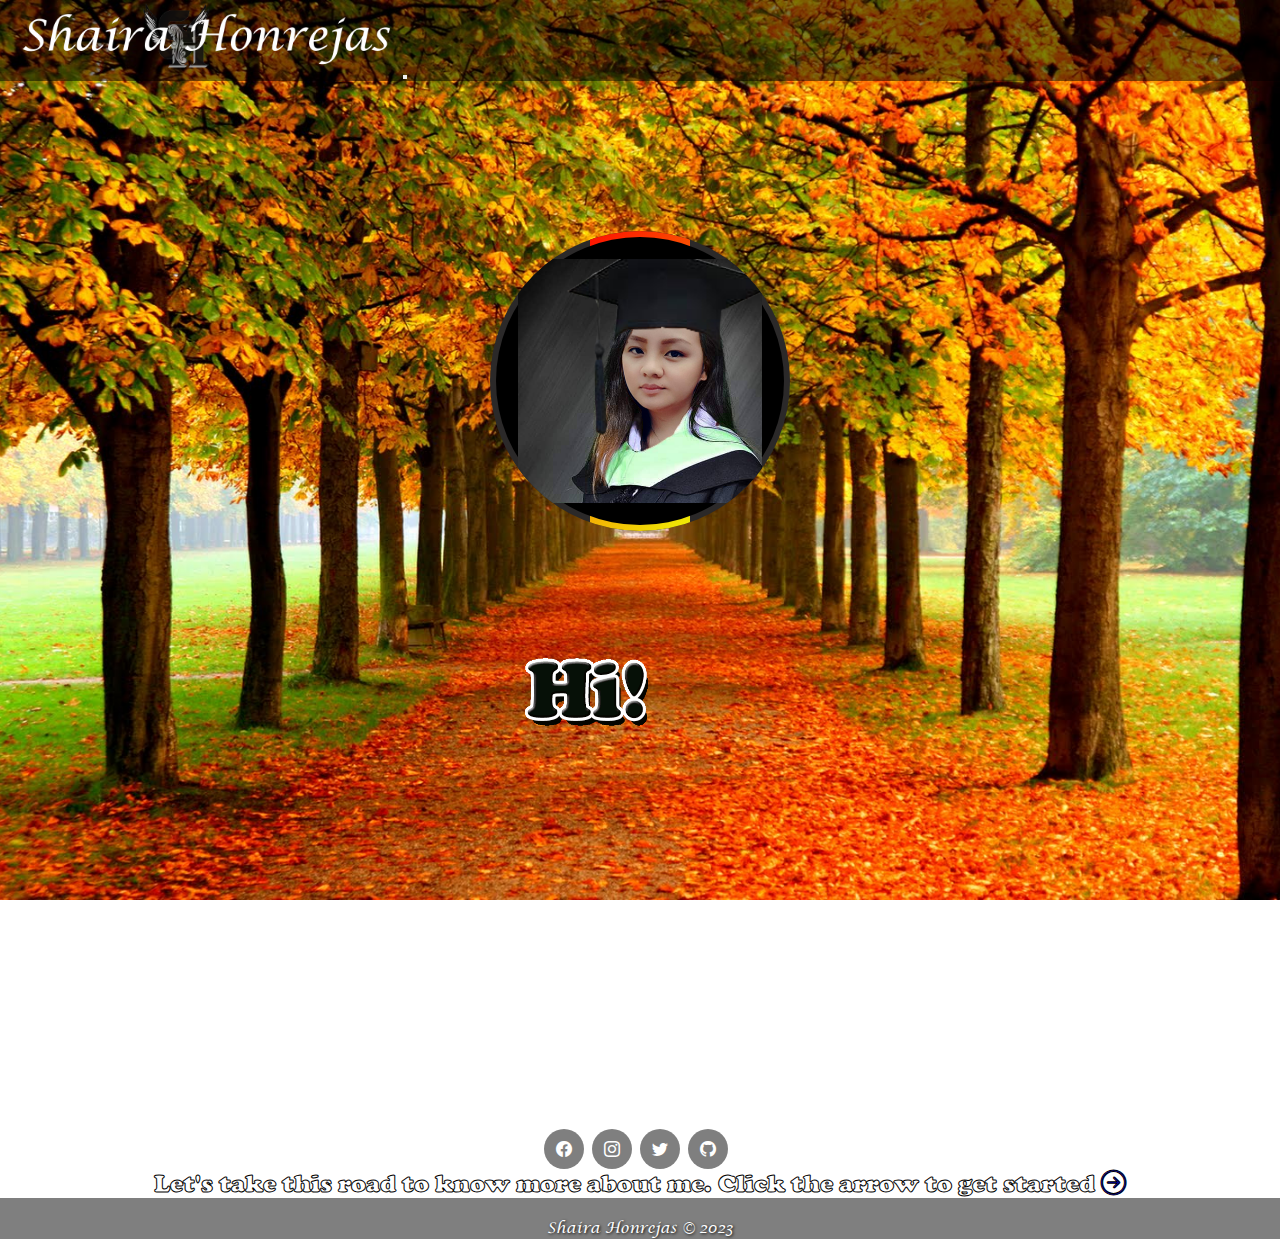
<file: index.html>
<!DOCTYPE html>
<html lang="en">
<head>
    <meta charset="UTF-8">
    <meta http-equiv="X-UA-Compatible" content="IE=edge">
    <meta name="viewport" content="width=device-width, initial-scale=1.0">
    <title>Document</title>
    <link rel="stylesheet" href="main.css">


    <!-- bootstrap link -->
    <link href="https://cdn.jsdelivr.net/npm/bootstrap@5.3.0-alpha1/dist/css/bootstrap.min.css" rel="stylesheet" integrity="sha384-GLhlTQ8iRABdZLl6O3oVMWSktQOp6b7In1Zl3/Jr59b6EGGoI1aFkw7cmDA6j6gD" crossorigin="anonymous">
    <script src="https://cdn.jsdelivr.net/npm/bootstrap@5.3.0-alpha1/dist/js/bootstrap.bundle.min.js" integrity="sha384-w76AqPfDkMBDXo30jS1Sgez6pr3x5MlQ1ZAGC+nuZB+EYdgRZgiwxhTBTkF7CXvN" crossorigin="anonymous"></script>

    <link rel="stylesheet" href="https://cdn.jsdelivr.net/npm/bootstrap-icons@1.10.3/font/bootstrap-icons.css">
    

</head>
<body>
        <nav class="navbar navbar-dark fixed-top">
            <div class="container-fluid">
                <div id="curtain" class="overlay">
                    <!-- javascript: void(0) to prevent a page from reloading -->
                    <a href="javascript:void(0)" class="closebtn" onclick="closeCurtain()">&times;</a>
                    <div class="overlay-content">
                        <ul>
                            <li class="active mb-4"><a href="index.html">Home</a></li>
                            <li class="mb-4"><a href="about.html">About</a></li>
                            <li class="mb-4"><a href="projects.html">Projects</a></li>
                            <li class="mb-4"><a href="contact.html">Contact</a></li>
                        </ul>
                    </div>
                </div>
                <img src="images/logo.png" alt="logo" width="30%" id="logoPic" class="navbar-brand">
                <button class="navbar-toggler me-4 bg-danger" type="button" onclick="openCurtain()">
                    <span class="navbar-toggler-icon"></span>
                </button>
            </div>
        </nav>

            <div class="mypic">
                <div class="img">
                    <div class="box">
                        <div class="contents">
                            <img src="images/grad2.png" alt="pic" class="rounded-circle">
                            <h2>Coding is my passion. <br>
                            <span>FullStack Developer</span></h2>
                            <a href="contact.html">Hire Me</a>
                        </div>
                    </div>
                </div> 
            </div>

        <div class="gif">
            <img src="images/Untitled-1.gif" alt="gif" width="100%">
            <img src="images/Untitled-2.gif" alt="gif" width="100%">
        </div>
        <div class="index-social-links">
            <a href="https://facebook.com/shairahonrejas/" target="_blank"><i class="facebook bi bi-facebook"></i></a>
            <a href=""><i class="instagram bi bi-instagram"></i></a>
            <a href=""><i class="twitter bi bi-twitter"></i></a>
            <a href="https://github.com/shangshai0905" target="_blank"><i class="github bi bi-github"></i></a>
        </div>

        <div class="toknow mt-4 mb-4 container">
            <p>Let's take this road to know more about me. Click the arrow to get started <a href="about.html"> <i class="bi bi-arrow-right-circle"></i></a> </p>
        </div>


        <footer class="container-fluid align-bottom">
            <p>Shaira Honrejas &copy; 2023</p>
        </footer>
    <script src="javascript/main.js"></script>
</body>
</html>
</file>
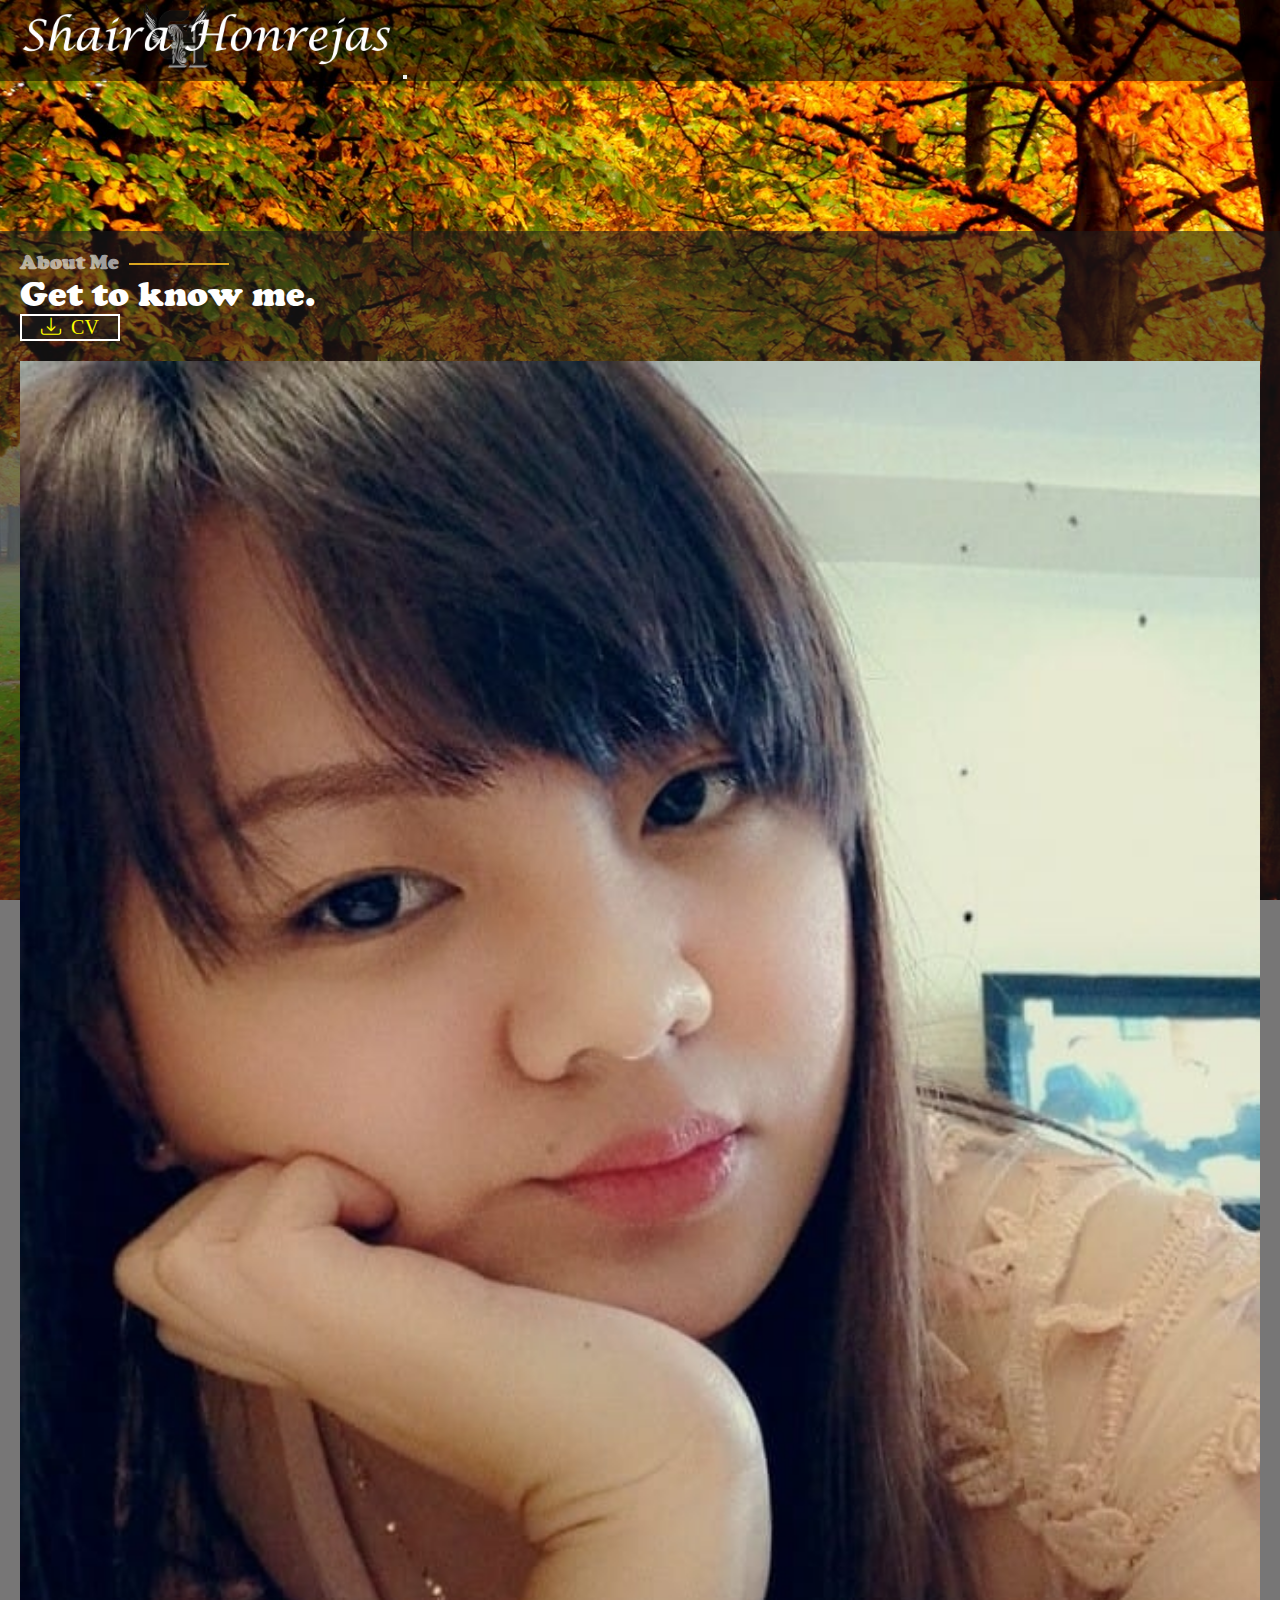
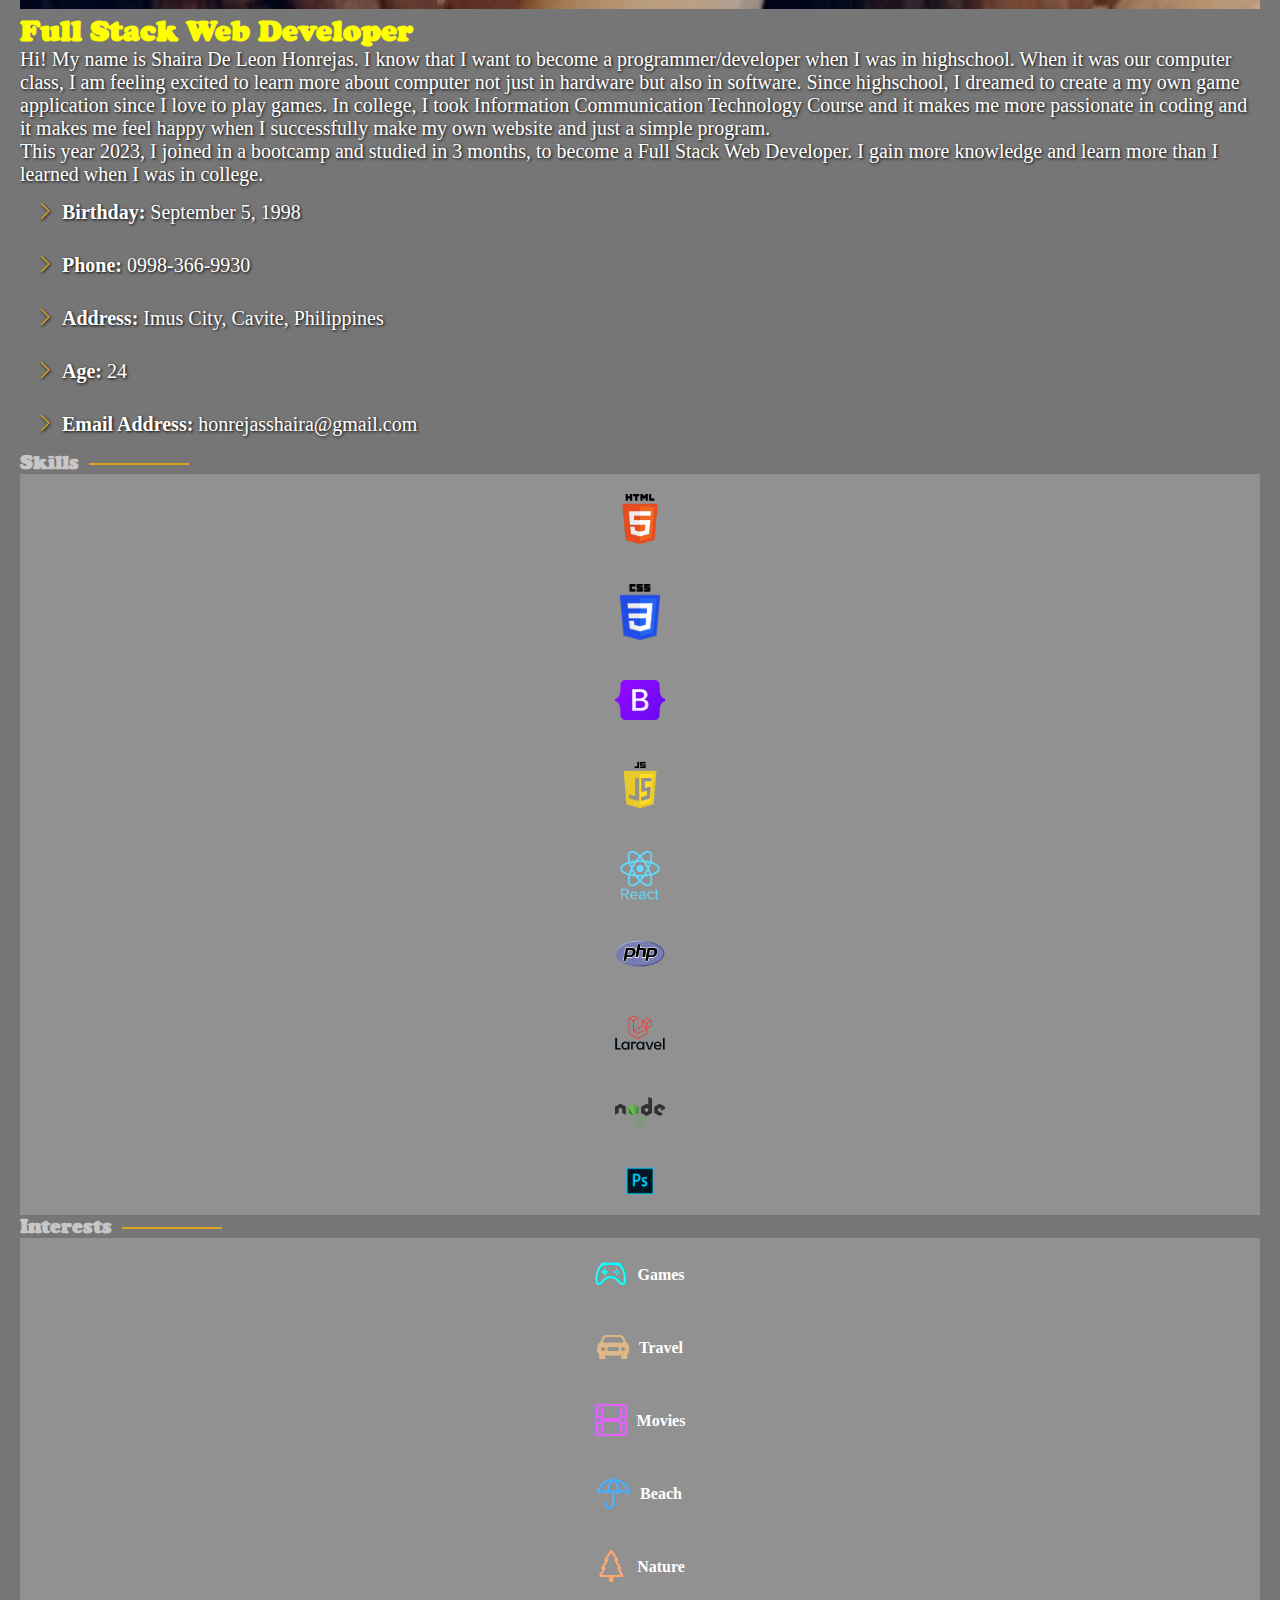
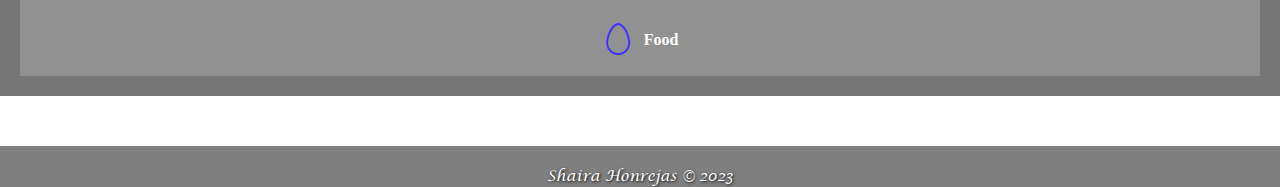
<file: about.html>
<!DOCTYPE html>
<html lang="en">
<head>
    <meta charset="UTF-8">
    <meta http-equiv="X-UA-Compatible" content="IE=edge">
    <meta name="viewport" content="width=device-width, initial-scale=1.0">
    <title>Shaira Honrejas</title>
    <link rel="stylesheet" href="main.css">
    <!-- bootstrap link -->
    <link href="https://cdn.jsdelivr.net/npm/bootstrap@5.3.0-alpha1/dist/css/bootstrap.min.css" rel="stylesheet" integrity="sha384-GLhlTQ8iRABdZLl6O3oVMWSktQOp6b7In1Zl3/Jr59b6EGGoI1aFkw7cmDA6j6gD" crossorigin="anonymous">
    <script src="https://cdn.jsdelivr.net/npm/bootstrap@5.3.0-alpha1/dist/js/bootstrap.bundle.min.js" integrity="sha384-w76AqPfDkMBDXo30jS1Sgez6pr3x5MlQ1ZAGC+nuZB+EYdgRZgiwxhTBTkF7CXvN" crossorigin="anonymous"></script>

    <link rel="stylesheet" href="https://cdn.jsdelivr.net/npm/bootstrap-icons@1.10.3/font/bootstrap-icons.css">
</head>
<body>
    <nav class="navbar navbar-dark fixed-top">
        <div class="container-fluid">
            <div id="curtain" class="overlay">
                <!-- javascript: void(0) to prevent a page from reloading -->
                <a href="javascript:void(0)" class="closebtn" onclick="closeCurtain()">&times;</a>
                <div class="overlay-content">
                    <ul>
                        <li class="mb-4"><a href="index.html">Home</a></li>
                        <li class="active mb-4"><a href="about.html">About</a></li>
                        <li class="mb-4"><a href="projects.html">Projects</a></li>
                        <li class="mb-4"><a href="contact.html">Contact</a></li>
                    </ul>
                </div>
            </div>
            <img src="images/logo.png" alt="logo" width="30%" id="logoPic" class="navbar-brand">
            <button class="navbar-toggler me-4 bg-danger" type="button" onclick="openCurtain()">
                <span class="navbar-toggler-icon"></span>
            </button>
        </div>
    </nav>

    <div class="container about">

        <div class="title">
            <h2>About Me</h2>
            <p>Get to know me.</p>
        </div>
        <div class="resume">
            <a href="CV.pdf" download>
                <div class="download">
                    <i class="bi bi-download"></i> &nbsp; CV
                </div>
            </a>
        </div>
        <div class="row content">
            <div class="col-lg-4">
                <img src="images/me.jpg" alt="me" width="100%" class="rounded-5">
            </div>  
            <div class="col-lg-8 story">
                <h3>Full Stack Web Developer</h3>
                <p>Hi! My name is Shaira De Leon Honrejas. I know that I want to become a programmer/developer when I was in highschool. When it was our computer class, I am feeling excited to learn more about computer not just in hardware but also in software. Since highschool, I dreamed to create a my own game application since I love to play games. In college, I took Information Communication Technology Course and it makes me more passionate in coding and it makes me feel happy when I successfully make my own website and just a simple program.</p>

                <p>This year 2023, I joined in a bootcamp and studied in 3 months, to become a Full Stack Web Developer. I gain more knowledge and learn more than I learned when I was in college.</p>
            </div>
        </div>
        <div class="row info">
            <div class="col-lg-6">
              <ul>
                <li><i class="bi bi-chevron-right"></i> <strong>Birthday:</strong> September 5, 1998</li>
                <li><i class="bi bi-chevron-right"></i> <strong>Phone:</strong> 0998-366-9930</li>
                <li><i class="bi bi-chevron-right"></i> <strong>Address:</strong> Imus City, Cavite, Philippines</li>
              </ul>
            </div>
            <div class="col-lg-6">
              <ul>
                <li><i class="bi bi-chevron-right"></i> <strong>Age:</strong> 24</li>
                <li><i class="bi bi-chevron-right"></i> <strong>Email Address:</strong> honrejasshaira@gmail.com</li>
              </ul>
            </div>
        </div>

        <div class="title">
            <h2>Skills</h2>
        </div>
        <div class="skills container">      
            <div class="row">
                <div class="col-lg-3 col-md-4">
                  <div class="icon-box">
                      <img src="images/html.png" alt="html" width="50px">
                  </div>
                </div>
                <div class="col-lg-3 col-md-4 mt-4 mt-md-0">
                  <div class="icon-box">
                    <img src="images/css.png" alt="css" width="40px">                    
                  </div>
                </div>
                <div class="col-lg-3 col-md-4 mt-4 mt-md-0">
                  <div class="icon-box">
                    <img src="images/Bootstrap.png" alt="bootstrap" width="50px">
                  </div>
                </div>
                <div class="col-lg-3 col-md-4 mt-4 mt-lg-0">
                  <div class="icon-box">
                      <img src="images/js.png" alt="js" width="50px">                  
                  </div>
                </div>
                <div class="col-lg-3 col-md-4 mt-4">
                  <div class="icon-box">
                      <img src="images/react.png" alt="reactjs" width="50px">
                  </div>
                </div>
                <div class="col-lg-3 col-md-4 mt-4">
                  <div class="icon-box">
                      <img src="images/php.png" alt="php" width="50px">
                  </div>
                </div>
                <div class="col-lg-3 col-md-4 mt-4">
                    <div class="icon-box">
                        <img src="images/laravel.png" alt="php" width="100px">
                    </div>
                  </div>
                  <div class="col-lg-3 col-md-4 mt-4">
                    <div class="icon-box">
                        <img src="images/nodejs.png" alt="php" width="50px">
                    </div>
                  </div>
                  <div class="col-lg-3 col-md-4 mt-4">
                    <div class="icon-box">
                        <img src="images/photoshop.png" alt="php" width="50px">
                    </div>
                  </div>  
              </div>
          </div>
        
        <div class="title mt-5 mb-3">
            <h2>Interests</h2>
        </div>
        <div class="interests container">      
            <div class="row">
              <div class="col-lg-3 col-md-4">
                <div class="icon-box">
                    <i class="bi bi-controller" style="color:aqua"></i>
                  <h3>Games</h3>
                </div>
              </div>
              <div class="col-lg-3 col-md-4 mt-4 mt-md-0">
                <div class="icon-box">
                    <i class="bi bi-car-front-fill" style="color: burlywood;"></i>
                  <h3>Travel</h3>
                </div>
              </div>
              <div class="col-lg-3 col-md-4 mt-4 mt-md-0">
                <div class="icon-box">
                    <i class="bi bi-film" style="color: #e361ff;"></i>                  
                    <h3>Movies</h3>
                </div>
              </div>
              <div class="col-lg-3 col-md-4 mt-4 mt-lg-0">
                <div class="icon-box">
                    <i class="bi bi-umbrella" style="color: #47aeff;"></i>                    
                    <h3>Beach</h3>
                </div>
              </div>
              <div class="col-lg-3 col-md-4 mt-4">
                <div class="icon-box">
                    <i class="bi bi-tree"style="color: #ffa76e;"></i>
                  <h3>Nature</h3>
                </div>
              </div>
              <div class="col-lg-3 col-md-4 mt-4">
                <div class="icon-box">
                    <i class="bi bi-egg" style="color: #4233ff;"></i>
                  <h3>Food</h3>
                </div>
              </div>
            </div>
          </div><!-- End Interests -->
      




    </div>  





    <footer class="container-fluid align-bottom">
        <p>Shaira Honrejas &copy; 2023</p>
    </footer>
<script src="javascript/main.js"></script>

</body>
</html>
</file>
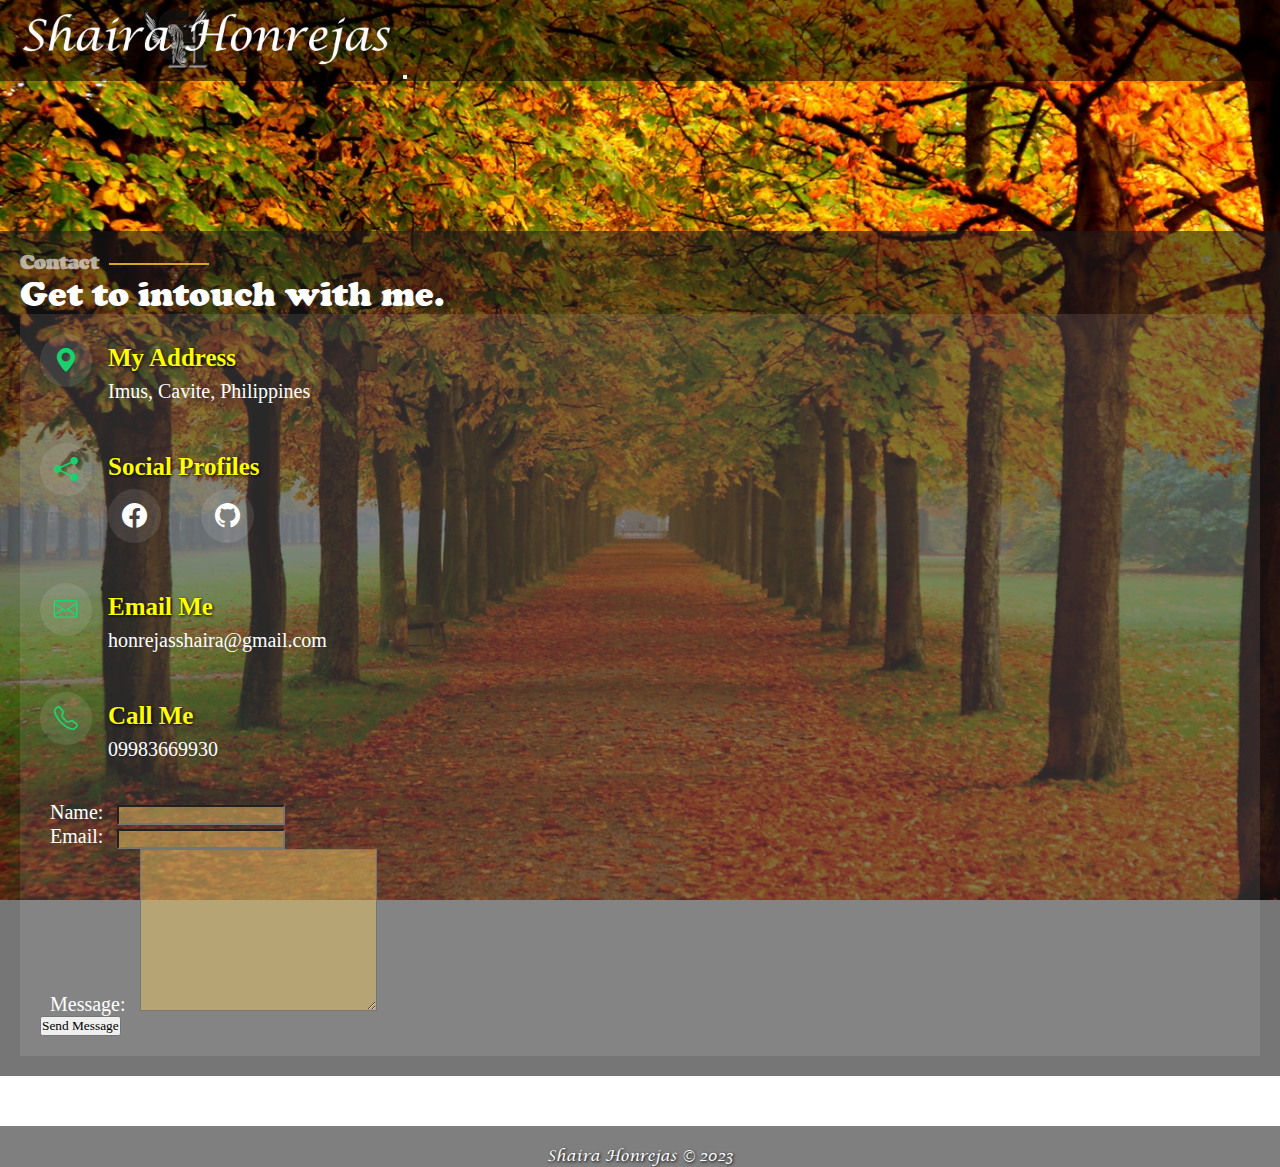
<file: contact.html>
<!DOCTYPE html>
<html lang="en">
<head>
    <meta charset="UTF-8">
    <meta http-equiv="X-UA-Compatible" content="IE=edge">
    <meta name="viewport" content="width=device-width, initial-scale=1.0">
    <title>Shaira Honrejas</title>
    <link rel="stylesheet" href="main.css">
    <script src="javascript/main.js"></script>
    <!-- bootstrap link -->
    <link href="https://cdn.jsdelivr.net/npm/bootstrap@5.3.0-alpha1/dist/css/bootstrap.min.css" rel="stylesheet" integrity="sha384-GLhlTQ8iRABdZLl6O3oVMWSktQOp6b7In1Zl3/Jr59b6EGGoI1aFkw7cmDA6j6gD" crossorigin="anonymous">
    <script src="https://cdn.jsdelivr.net/npm/bootstrap@5.3.0-alpha1/dist/js/bootstrap.bundle.min.js" integrity="sha384-w76AqPfDkMBDXo30jS1Sgez6pr3x5MlQ1ZAGC+nuZB+EYdgRZgiwxhTBTkF7CXvN" crossorigin="anonymous"></script>

    <link rel="stylesheet" href="https://cdn.jsdelivr.net/npm/bootstrap-icons@1.10.3/font/bootstrap-icons.css">

</head>
<body>
  <nav class="navbar navbar-dark fixed-top">
    <div class="container-fluid">
        <div id="curtain" class="overlay">
            <!-- javascript: void(0) to prevent a page from reloading -->
            <a href="javascript:void(0)" class="closebtn" onclick="closeCurtain()">&times;</a>
            <div class="overlay-content">
                <ul>
                    <li class="mb-4"><a href="index.html">Home</a></li>
                    <li class="mb-4"><a href="about.html">About</a></li>
                    <li class="mb-4"><a href="projects.html">Projects</a></li>
                    <li class="active mb-4"><a href="contact.html">Contact</a></li>
                </ul>
            </div>
        </div>
        <img src="images/logo.png" alt="logo" width="30%" id="logoPic" class="navbar-brand">
        <button class="navbar-toggler me-4 bg-danger" type="button" onclick="openCurtain()">
            <span class="navbar-toggler-icon"></span>
        </button>
    </div>
  </nav>

  <div class="container contact">
    <div class="title">
      <h2>Contact</h2>
      <p>Get to intouch with me.</p>
    </div>
      <div class="row mt-2">

        <div class="col-md-6 d-flex align-items-stretch">
          <div class="info-box">
            <i class="bi bi-geo-alt-fill"></i>
            <h3>My Address</h3>
            <p>Imus, Cavite, Philippines</p>
          </div>
        </div>

        <div class="col-md-6 mt-4 mt-md-0 d-flex align-items-stretch">
          <div class="info-box">
            <i class="bi bi-share-fill"></i>
            <h3>Social Profiles</h3>
            <div class="social-links">
              <a href="https://facebook.com/shairahonrejas/" target="_blank" class="facebook"><i class="bi bi-facebook"></i></a>
              <a href="https://github.com/shangshai0905" target="_blank"><i class="github bi bi-github"></i></a>
            </div>
          </div>
        </div>

        <div class="col-md-6 mt-4 d-flex align-items-stretch">
          <div class="info-box">
            <i class="bi bi-envelope"></i>
            <h3>Email Me</h3>
            <p>honrejasshaira@gmail.com</p>
          </div>
        </div>
        <div class="col-md-6 mt-4 d-flex align-items-stretch">
          <div class="info-box">
            <i class="bi bi-telephone"></i>
            <h3>Call Me</h3>
            <p>09983669930</p>
          </div>
        </div>
      </div>

        <form action="JavaScript:void(0)" class="form mt-4" id="msg">
          <div class="row">
            <div class="col-lg-6 col-sm-12 send">
              <label for="name" class="form-label">Name:</label>
              <input type="text" name="name" id="name" onkeyup="validateName()" class="form-control">
              <span id="name-error"></span>
            </div>
            <div class="col-lg-6 col-sm-12 send">
              <label for="email" class="form-label">Email:</label>
              <input type="email" name="email" id="email" onkeyup="validateEmail()" class="form-control">
              <span id="email-error"></span>
            </div>
          </div>
          <div class="row">
            <div class="col-12 send">
              <label for="mess" class="form-label">Message:</label>
              <textarea name="mess" id="mess" cols="30" rows="10" class="form-control" onkeyup="validateMess()"></textarea>
              <span id="mess-error"></span>
            </div>
          </div>
          <div class="text-center">
            <button type="submit" class="btn btn-danger mt-3" id="btn">Send Message</button>
          </div>
        </form>

  </div>







    
  <footer class="container-fluid align-bottom">
    <p>Shaira Honrejas &copy; 2023</p>
  </footer>

<script src="javascript/main.js"></script>

</body>
</html>
</file>
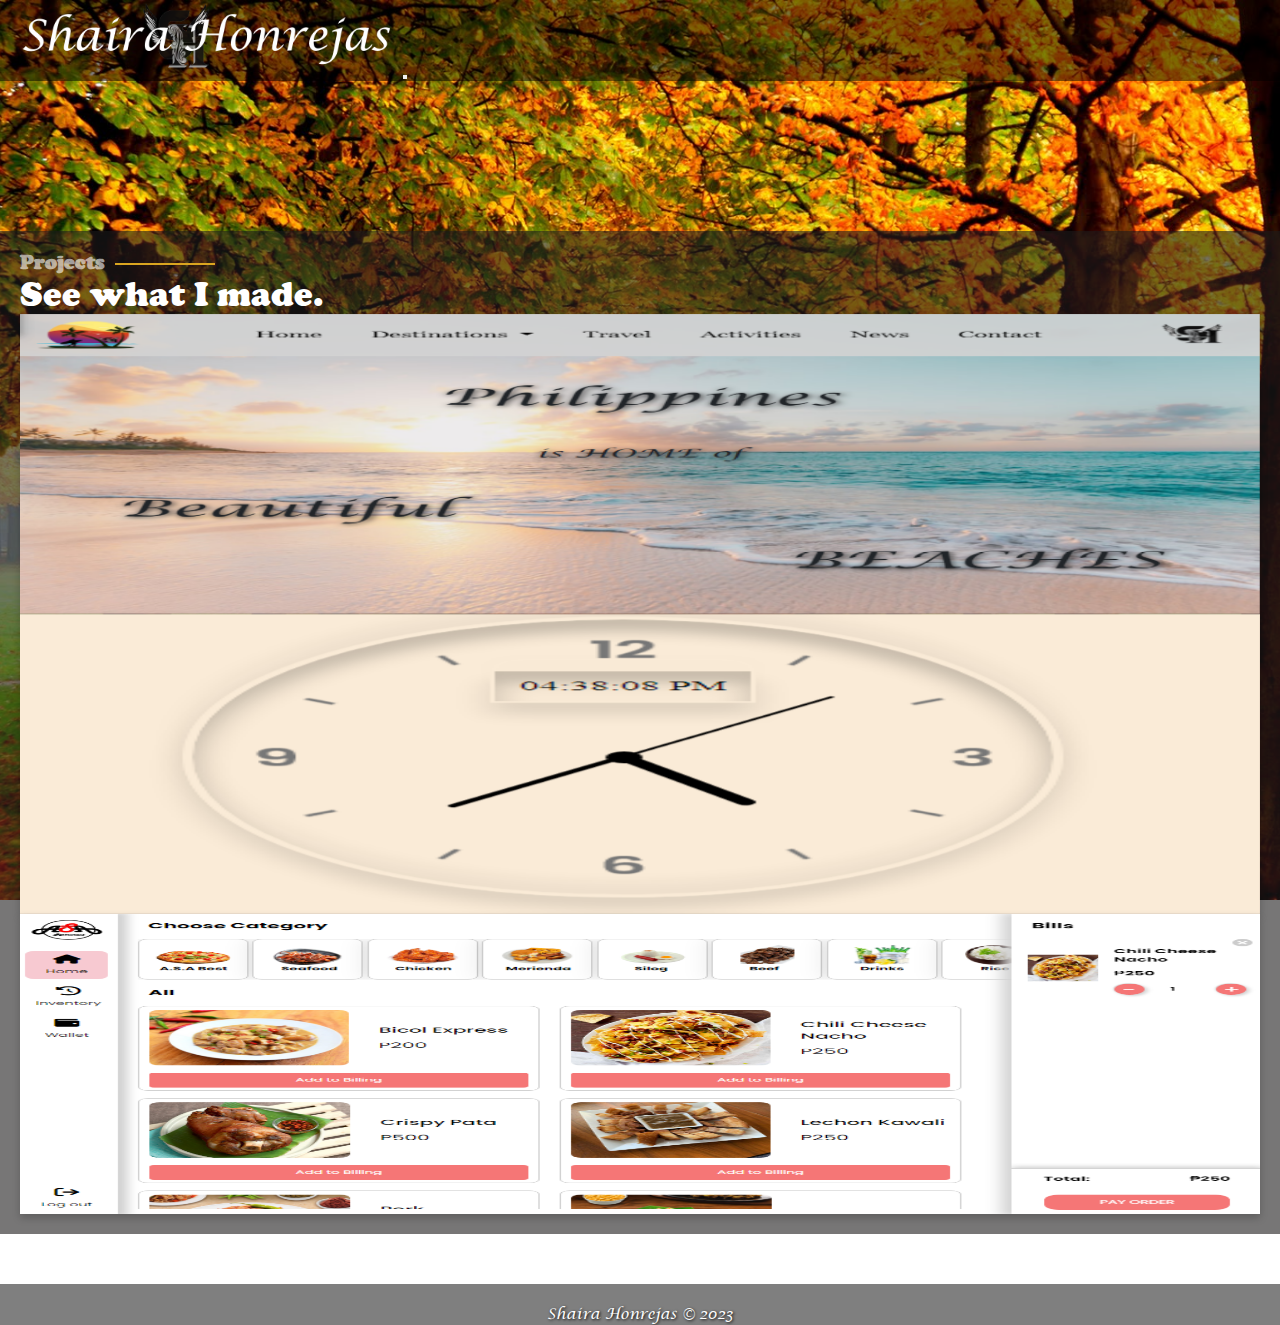
<file: projects.html>
<!DOCTYPE html>
<html lang="en">
<head>
    <meta charset="UTF-8">
    <meta http-equiv="X-UA-Compatible" content="IE=edge">
    <meta name="viewport" content="width=device-width, initial-scale=1.0">
    <title>Shaira Honrejas</title>
    <link rel="stylesheet" href="main.css">
    <script src="javascript/main.js"></script>
    <!-- bootstrap link -->
    <link href="https://cdn.jsdelivr.net/npm/bootstrap@5.3.0-alpha1/dist/css/bootstrap.min.css" rel="stylesheet" integrity="sha384-GLhlTQ8iRABdZLl6O3oVMWSktQOp6b7In1Zl3/Jr59b6EGGoI1aFkw7cmDA6j6gD" crossorigin="anonymous">
    <script src="https://cdn.jsdelivr.net/npm/bootstrap@5.3.0-alpha1/dist/js/bootstrap.bundle.min.js" integrity="sha384-w76AqPfDkMBDXo30jS1Sgez6pr3x5MlQ1ZAGC+nuZB+EYdgRZgiwxhTBTkF7CXvN" crossorigin="anonymous"></script>

    <link rel="stylesheet" href="https://cdn.jsdelivr.net/npm/bootstrap-icons@1.10.3/font/bootstrap-icons.css">

</head>
<body>
    <nav class="navbar navbar-dark fixed-top">
        <div class="container-fluid">
            <div id="curtain" class="overlay">
                <!-- javascript: void(0) to prevent a page from reloading -->
                <a href="javascript:void(0)" class="closebtn" onclick="closeCurtain()">&times;</a>
                <div class="overlay-content">
                    <ul>
                        <li class="mb-4"><a href="index.html">Home</a></li>
                        <li class="mb-4"><a href="about.html">About</a></li>
                        <li class="active mb-4"><a href="projects.html">Projects</a></li>
                        <li class="mb-4"><a href="contact.html">Contact</a></li>
                    </ul>
                </div>
            </div>
            <img src="images/logo.png" alt="logo" width="30%" id="logoPic" class="navbar-brand">
            <button class="navbar-toggler me-4 bg-danger" type="button" onclick="openCurtain()">
                <span class="navbar-toggler-icon"></span>
            </button>
        </div>
    </nav>
    
      <div class="container projects">
        <div class="title">
          <h2>Projects</h2>
          <p>See what I made.</p>
        </div>
        <div class="d-flex justify-content-center">
            <div class="row container">
                <div class="col-lg-4 col-sm-12 mb-4 col-md-6">
                    <div class="flip-card1">
                        <div class="flip-card-inner">
                            <div class="flip-card-front">
                                <img src="images/miniproj1.PNG" alt="proj1" style="width:100%;height:100%;">
                            </div>
                            <div class="flip-card-back">
                                <div class="row">
                                    <div class="col-6">
                                        <a href="https://github.com/shangshai0905/shangshai0905.github.io.git" class="icon" title="Github" target="_blank">
                                            <i class="bi bi-github"></i>
                                        </a>
                                    </div>
                                    <div class="col-6">
                                        <a href="https://shangshai0905.github.io/" class="icon" title="View" target="_blank">
                                            <i class="bi bi-eye"></i>
                                        </a>
                                    </div>
                                </div>
                            </div>
                        </div>
                    </div>
                </div>

                <div class="col-lg-4 col-sm-12 mb-4 col-md-6">
                    <div class="flip-card2">
                        <div class="flip-card-inner">
                            <div class="flip-card-front">
                                <img src="images/clock.PNG" alt="clock" style="width:100%;height:100%;">
                            </div>
                            <div class="flip-card-back">
                                <div class="row">
                                    <div class="col-6">
                                        <a href="https://github.com/shangshai0905/clock.git" class="icon" title="Github" target="_blank">
                                            <i class="bi bi-github"></i>
                                        </a>
                                    </div>
                                    <div class="col-6">
                                        <a href="https://shangshai0905.github.io/clock/" class="icon" title="View" target="_blank">
                                            <i class="bi bi-eye"></i>
                                        </a>
                                    </div>
                                </div>
                            </div>
                        </div>
                    </div>
                </div>

                <div class="col-lg-4 col-sm-12 mb-4 col-md-6">
                    <div class="flip-card2">
                        <div class="flip-card-inner">
                            <div class="flip-card-front">
                                <img src="images/capstone.PNG" alt="POS" style="width:100%;height:100%;">
                            </div>
                            <div class="flip-card-back">
                                <div class="row">
                                    <div class="col-6">
                                        <a href="https://github.com/shangshai0905/pos.git" class="icon" title="Github" target="_blank">
                                            <i class="bi bi-github"></i>
                                        </a>
                                    </div>
                                    <div class="col-6">
                                        <a href="https://restoshoppos.000webhostapp.com/" class="icon" title="View" target="_blank">
                                            <i class="bi bi-eye"></i>
                                        </a>
                                    </div>
                                </div>
                            </div>
                        </div>
                    </div>
                </div>
            </div>
        </div>
      </div>





    <footer class="container-fluid align-bottom">
        <p>Shaira Honrejas &copy; 2023</p>
    </footer>
        
    <script src="javascript/main.js"></script>
        
</body>
</html>
</file>
<file: main.css>
* {
    margin: 0;
    box-sizing: border-box;
    padding: 0;
    font-family: Georgia, 'Times New Roman', Times, serif;
}
body {
  background: url(images/pic.jpg) no-repeat fixed;
  background-size: cover;
  height: 100vh;
  background-position: center center;
  display: flex;
  flex-direction: column;
}

#logoPic {
    text-align: left;
    margin-left: 15px;
}
@font-face {
    font-family: lucida calligraphy;
    src: url(LucidaCalligraphyFont.ttf);
}
@font-face {
  font-family: Cooper;
  src: url(COOPBL.ttf);
}
nav, footer{
    background-color:rgb(0, 0, 0, 0.5);
}
footer {
  margin-top: auto;
  padding-top: 20px;
}
footer p {
  font-family: Lucida Calligraphy;
  color: white;
  text-shadow: black 1px 1px 3px;
  font-size: 20px;
  text-align: center;
}

.index-social-links {
  margin-top: 40px;
  display: flex;
  justify-content: center;
}
.index-social-links a {
  font-size: 16px;
  display: flex;
  justify-content: center;
  align-items: center;
  background: rgb(0, 0, 0, 0.5);
  color: white;
  line-height: 1;
  margin-right: 8px;
  border-radius: 50%;
  width: 40px;
  height: 40px;
}
.index-social-links a:hover {
  background: goldenrod;
}

.overlay {
  height: 100%;
  width: 0;
  position: fixed;
  z-index: 1;
  top: 0;
  left: 0;
  background-color: rgba(0,0,0, 0.9);
  overflow-x: hidden;
  transition: 0.5s;
}

.overlay-content {
  position: relative;
  top: 25%;
  width: 100%;
  text-align: center;
  margin-top: 30px;
}
.overlay-content ul {
  list-style: none;
  margin: 0;
  padding: 0;

}

.overlay-content a {
  position: relative;
  color: rgba(255, 255, 255, 0.7);
  font-size: 25px;
  text-decoration: none;
}
.overlay-content a::before {
  content: "";
  position: absolute;
  height: 2px;
  bottom: -4px;
  background-color: goldenrod;
  visibility: hidden;
  width: 0px;
  transition: all 0.3s ease-in-out 0s;
}
.overlay-content a:hover::before, .overlay-content li:hover > a::before, .overlay-content .active > a::before {
  visibility: visible;
  width: 40px;
}
.overlay-content a:hover, .overlay-content .active > a, .overlay-content li:hover > a {
  color: white;
  text-decoration: none;
}

.overlay .closebtn {
  position: absolute;
  top: 20px;
  right: 45px;
  font-size: 60px;
  text-decoration: none;
  color: white;

}

@media screen and (max-height: 450px) {
  .overlay a {font-size: 20px}
  .overlay .closebtn {
  font-size: 40px;
  top: 15px;
  right: 35px;
  }
}
.gif {
    margin-top: 3%;
}
.mypic {
  margin-top:150px;
}
.img {
  display: flex;
  justify-content: center;
  align-items: center;
}
.box {
  position: relative;
  background-color:rgb(43, 41, 41);
  border-radius: 50%;
  width: 300px;
  height: 300px;
  overflow: hidden;
}
.box::before {
  content: '';
  position: absolute;
  inset: -30px 100px;
  background: linear-gradient(315deg, rgb(238, 255, 6), #ff0000);
  transition: 0.5s;
  animation: animate 4s linear infinite;
}
.box:hover::before {
  inset: -20px 0px;
}
@keyframes animate {
  0% {
      transform: rotate(0deg);
  }
  100% {
      transform: rotate(360deg);
  }
}
.box::after {
  content: '';
  position: absolute;
  inset: 6px;
  background: black;
  border-radius: 50%;
  z-index: 2;
}
.contents {
  position: absolute;
  inset: 28px;
  z-index: 3;
  overflow: hidden;
  display: flex;
  justify-content: center;
  align-items: center;
  flex-direction: column;
}
.contents img {
  position: absolute;
  top: 0;
  left: 0;
  width: 100%;
  height: 100%;
  object-fit: cover;
  transition: 0.5s;
  pointer-events: none;
  z-index: 3;
}
.box:hover .contents img {
  opacity: 0;
}
.contents h2 {
  position: relative;
  font-size: 1.5em;
  text-align: center;
  color: white;
  font-weight: 600;
  letter-spacing: 0.05em;
  text-transform: uppercase;
}
.contents h2 span {
  font-weight: 300;
  font-size: 0.75em;
}
.contents a {
  position: relative;
  margin-top: 10px;
  padding: 10px 20px;
  background: white;
  color: black;
  border-radius: 25px;
  font-weight: 500;
  text-decoration: none;
  text-transform: uppercase;
  transition: 0.5s;
}
.contents a:hover {
  letter-spacing:  0.2em;
}

.toknow p{
  text-align: center;
  color: white;
  font-family: Cooper;
  -webkit-text-stroke: black 1px;
  font-size: 25px;
}

.about, .contact, .projects {
  background-color: rgba(29, 27, 27, 0.6);
  margin-top: 150px;
  margin-bottom: 50px;
  padding: 20px;
}
.title h2{
  color: rgb(255, 255, 255, 0.6);
  font-size: 20px;
  font-family: Cooper;
}
.title p {
  color: white;
  font-size: 35px;
  font-family: Cooper;

}
.title h2::after {
  content: "";
  width: 100px;
  height: 2px;
  display: inline-block;
  background: goldenrod;
  margin: 4px 10px;
}
.download {
  margin-bottom: 20px;
  padding: 5;
  border: 2px solid white;
  width: 100px;
  background-color: rgba(29, 27, 27, 0.6);
  display: flex;
  justify-content: center;
}
.resume a{
  text-decoration: none;
  color: yellow;
  font-size: 20px;
}
.content {
  width: 100%;
}
.content h3 {
  color: yellow;
  font-size: 30px;
  font-family: Cooper;
}
.content p {
  color: white;
  font-size: 20px;
  text-shadow: black 1px 1px 3px;
}
.info ul {
  list-style: none;
  padding: 0;
}
.info li {
  text-shadow: black 1px 1px 3px;

}
.info ul li {
  padding: 15px;
  color: white;
  font-size: 20px;
}

.info ul i {
  font-size: 20px;
  padding-right: 2px;
  color: goldenrod;
}


.interests .icon-box, .skills .icon-box {
  display: flex;
  justify-content: center;
  align-items: center;
  padding: 20px;
  background: rgba(255, 255, 255, 0.2);
  transition: ease-in-out 0.3s;
  width: 100%;
  height: 100%;
}

.interests .icon-box i, .skills .icon-box i {
  font-size: 32px;
  padding-right: 10px;
  line-height: 1;
}

.interests .icon-box h3 {
  font-weight: 700;
  margin: 0;
  padding: 0;
  line-height: 1;
  font-size: 16px;
  color: #fff;
}

.interests .icon-box:hover, .skills .icon-box:hover {
  background: rgba(255, 255, 255, 0.12);
}
.contact .info-box, .form {
  padding: 20px;
  width: 100%;
  background: rgba(255, 255, 255, 0.10);
}

.contact .info-box i{
  font-size: 24px;
  color: #18d26e;
  border-radius: 50%;
  line-height: 1;
  padding: 14px;
  float: left;
  background: rgba(255, 255, 255, 0.1);
}

.contact .info-box h3 {
  font-size: 25px;
  color: yellow;
  font-weight: 700;
  margin: 10px 0 8px 68px;
  text-shadow: black 1px 1px 3px;
}

.contact .info-box p {
  padding: 0;
  color: #fff;
  font-size: 20px;
  margin: 0 0 0 68px;
}

.contact .info-box .social-links {
  margin: 5px 0 0 68px;
  display: flex;
}

.contact .info-box .social-links i {
  font-size: 25px;
  display: inline-block;
  color: #fff;
  line-height: 1;
  margin-right: 40px;
  transition: 0.3s;
}

.contact .info-box .social-links i:hover {
  color: #18d26e;
}
.contact .send span {
  color: red;
  bottom: 10px;
  text-shadow: black 2px 1px 3px;
}
.contact .send span i {
  color: green;
  font-size: 20px;
}
.form label {
  color: white;
  font-size: 20px;
  padding: 10px;
}
.form input[type], .form textarea {
  background-color: rgba(233, 195, 99, 0.5);
  color: black;

}

.flip-card1, .flip-card2, .flip-card3  {
  background-color: transparent;
  width: 100%;
  height: 300px;
}

.flip-card-inner {
  position: relative;
  width: 100%;
  height: 100%;
  text-align: center;
  transition: transform 0.6s;
  transform-style: preserve-3d;
  box-shadow: 0 4px 8px 0 rgba(0,0,0,0.2);
}

.flip-card1:hover .flip-card-inner, .flip-card2:hover .flip-card-inner, .flip-card3:hover .flip-card-inner {
  transform: rotateY(180deg);
}

.flip-card-front, .flip-card-back {
  position: absolute;
  width: 100%;
  height: 100%;
  backface-visibility: hidden;
}

.flip-card-back {
  background-color: goldenrod;
  color: white;
  transform: rotateY(180deg);
}

.icon {
  color: white;
  font-size: 70px;
  position: absolute;
  top: 50%;
  transform: translate(-50%, -50%);
  -ms-transform: translate(-50%, -50%);
  text-align: center;
}




  @media screen and (max-width: 360px) {
    #logoPic {
      width: 50%;
    }
    button span {
      font-size: 10px;
    }
    .mypic {
      margin-top: 70px;
    }
    .overlay-content a {
      font-size: 10px;
    }
    .overlay-content a:hover::before, .overlay-content li:hover > a::before, .overlay-content .active > a::before {
      width: 15px;
    }
    .overlay .closebtn {
      right: 20px;
      font-size: 30px;
    }
    .index-social-links {
      margin-top: 30px;
    }
    .index-social-links a {
      font-size: 10px;
      margin-right: 8px;
      border-radius: 50%;
      width: 25px;
      height: 25px;
    }
    .toknow {
      text-shadow: black 1px 1px 3px;
      font-size: 12px;
    }
    footer p {
      font-size: 10px;
    }
    footer {
      margin-top: auto;
      padding-top: 10px;
    }
    .about, .contact, .projects {
      margin-top: 80px;
      margin-bottom: 30px;
    }
    .title h2{
      font-size: 13px;
    }
    .title p {
      color: white;
      font-size: 15px;
    }
    .content h3 {
      color: yellow;
      font-size: 20px;
    }
    .content p {
      font-size: 12px;
    }
    .info ul i {
      font-size: 15px;
    }
    .info ul li {
      font-size: 13px;
    }
    .skills .progress {
      height: 50px;
    }
    
    .skills .progress .skill {
      font-size: 10px;
    }
    
    .interests .icon-box i {
      font-size: 25px;
    }
    
    .interests .icon-box h3 {
      font-size: 12px;
    }
    .flip-card1, .flip-card2, .flip-card3  {
      width: 100%;
      height: 200px;
    }
    .contact .info-box i{
      font-size: 12px;
      padding: 10px;
    }
    
    .contact .info-box h3 {
      font-size: 15px;
    }
    
    .contact .info-box p {
      font-size: 10px;
    }
    
    .contact .info-box .social-links {
      margin: 2px 0 0 0px;
    }
    
    .contact .info-box .social-links i {
      font-size: 15px;
      margin-right: 40px;
    }
    .form label {
      font-size: 10px;
    }
    .form input[type], .form textarea {
      font-size: 10px;
    }
    .form #btn {
      font-size: 10px;
    }
  }
  @media screen and (max-width: 500px) and (min-width: 361px) {
    #logoPic {
      width: 40%;
    }
    button span {
      font-size: 8px;
    }
    .mypic {
      margin-top: 80px;
    }
    .content h3 {
      font-size: 18px;
    }
    .content p {
      font-size: 13px;
    }
    .info ul i {
      font-size: 15px;
    }
    .info ul li {
      font-size: 13px;
    }
    .overlay-content a {
      font-size: 15px;
    }
    .overlay-content a:hover::before, .overlay-content li:hover > a::before, .overlay-content .active > a::before {
      width: 25px;
    }
    .overlay .closebtn {
      right: 20px;
      font-size: 40px;
    }
    .index-social-links {
      margin-top: 30px;
    }
    .index-social-links a {
      font-size: 20px;
      margin-right: 8px;
      border-radius: 50%;
      width: 40px;
      height: 40px;
    }
    .toknow {
      text-shadow: black 1px 1px 3px;
      font-size: 20px;
    }
    footer p {
      font-size: 15px;
    }
    footer {
      margin-top: auto;
      padding-top: 10px;
    }
    .about, .contact, .projects {
      margin-top: 75px;
      margin-bottom: 20px;
    }
    .title h2{
      font-size: 13px;
    }
    .title p {
      font-size: 15px;
    }
    .resume a{
      font-size: 12px;
    }
    .contact .info-box i{
      font-size: 18px;
      padding: 15px;
    }
    
    .contact .info-box h3 {
      font-size: 15px;
    }
    
    .contact .info-box p {
      font-size: 12px;
    }
    
    .contact .info-box .social-links {
      margin: 2px 0 0 10px;
    }
    
    .contact .info-box .social-links i {
      font-size: 15px;
      margin-right: 55px;
    }
    .form label {
      font-size: 13px;
    }
    .form input[type], .form textarea {
      font-size: 15px;
    }
    .form #btn {
      font-size: 15px;
    }
  }
  @media screen and (max-width: 800px) and (min-width: 501px) {
    #logoPic {
      width: 30%;
    }
    button span {
      font-size: 15px;
    }
    .mypic {
      margin-top: 100px;
    }
    .overlay-content a {
      font-size: 20px;
    }
    .overlay-content a:hover::before, .overlay-content li:hover > a::before, .overlay-content .active > a::before {
      width: 30px;
    }
    .overlay .closebtn {
      right: 30px;
      font-size: 50px;
    }
    .index-social-links {
      margin-top: 30px;
    }
    .index-social-links a {
      font-size: 20px;
      margin-right: 8px;
      border-radius: 50%;
      width: 40px;
      height: 40px;
    }
    .toknow {
      text-shadow: black 1px 1px 3px;
      font-size: 20px;
    }
    footer p {
      font-size: 15px;
    }
    footer {
      margin-top: auto;
      padding-top: 10px;
    }
    .about, .contact, .projects {
      margin-top: 75px;
      margin-bottom: 20px;
    }
    .title h2{
      font-size: 13px;
    }
    .title p {
      font-size: 15px;
    }
    .resume a {
      font-size: 13px;
    }
    .content h3 {
      font-size: 20px;
    }
    .content p {
      font-size: 15px;
    }
    .info ul i {
      font-size: 15px;
    }
    .info ul li {
      font-size: 15px;
    }

    .contact .info-box i{
      font-size: 18px;
      padding: 15px;
    }
    
    .contact .info-box h3 {
      font-size: 18px;
    }
    
    .contact .info-box p {
      font-size: 15px;
    }
    
    .contact .info-box .social-links {
      margin: 2px 0 0 10px;
    }
    
    .contact .info-box .social-links i {
      font-size: 15px;
      margin-right: 55px;
    }
    .form label {
      font-size: 15px;
    }
    .form input[type], .form textarea {
      font-size: 15px;
    }
    .form #btn {
      font-size: 15px;
    }
  }
</file>
